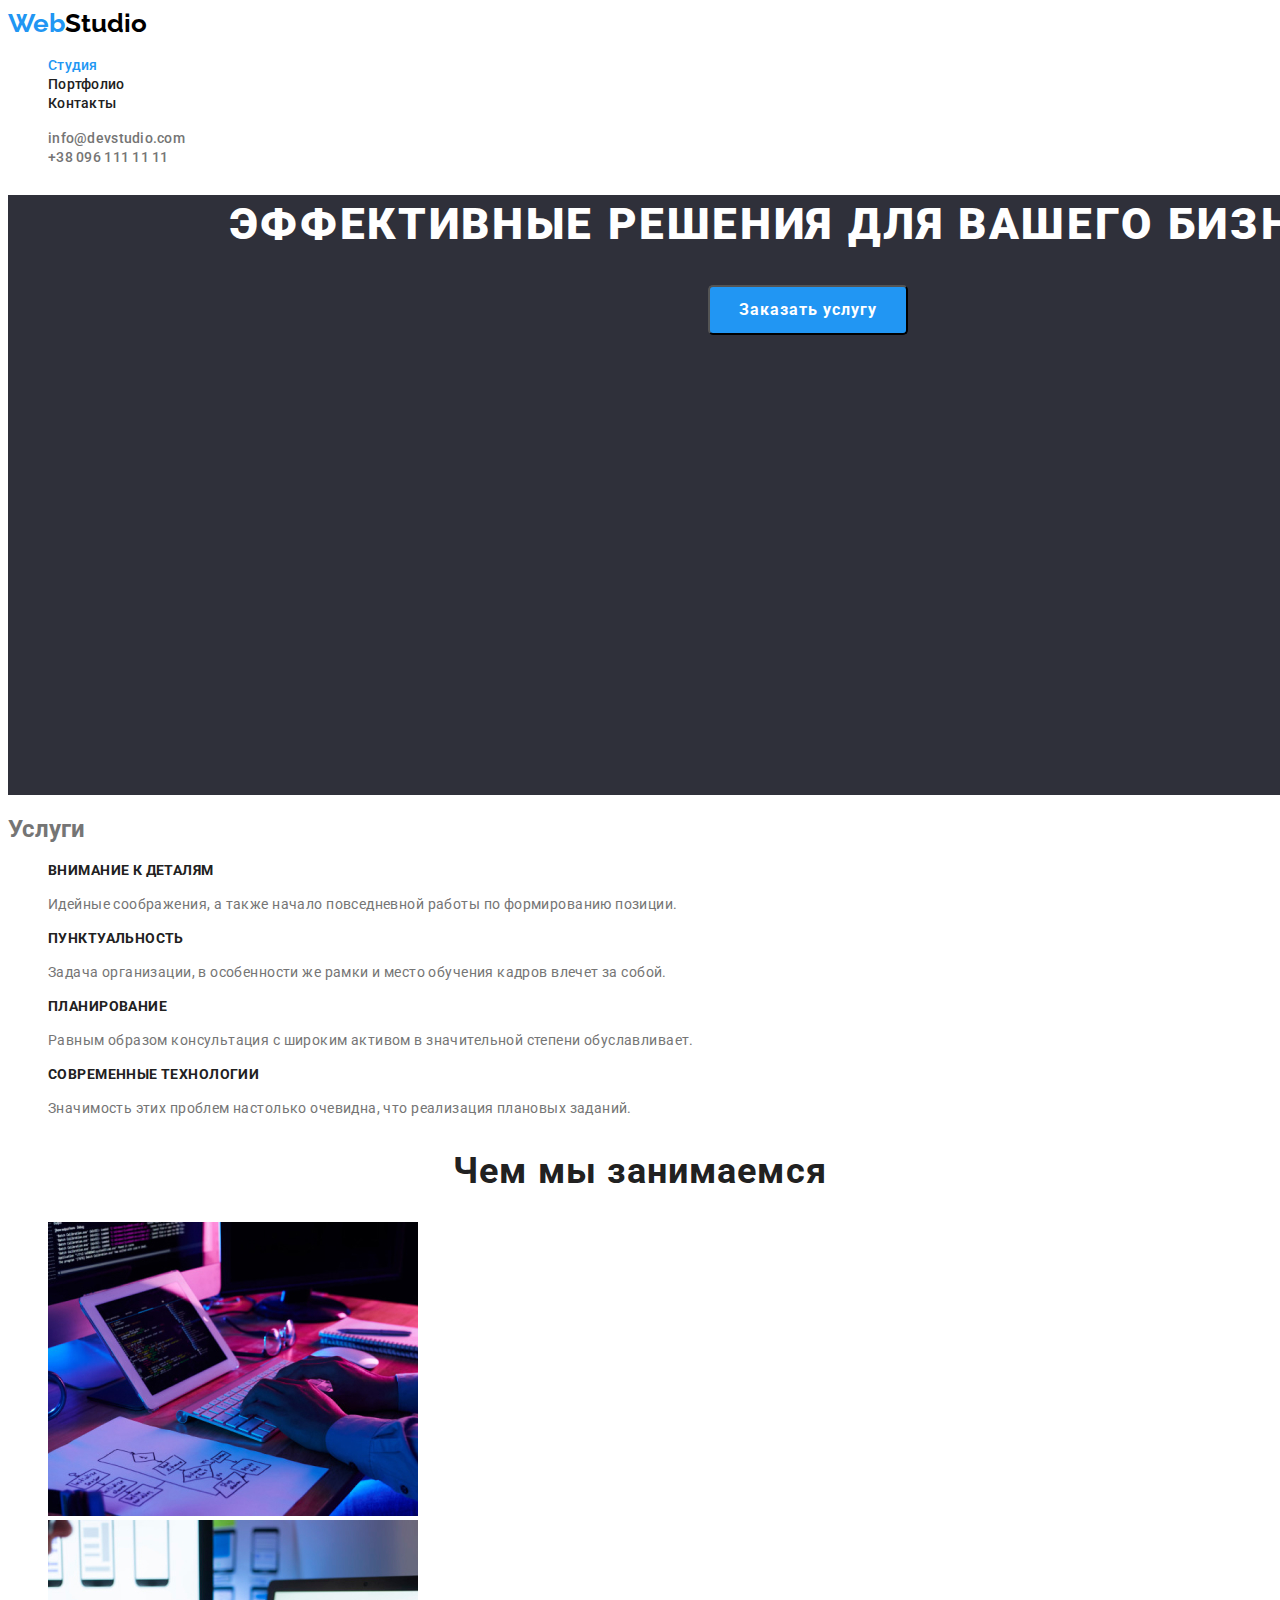
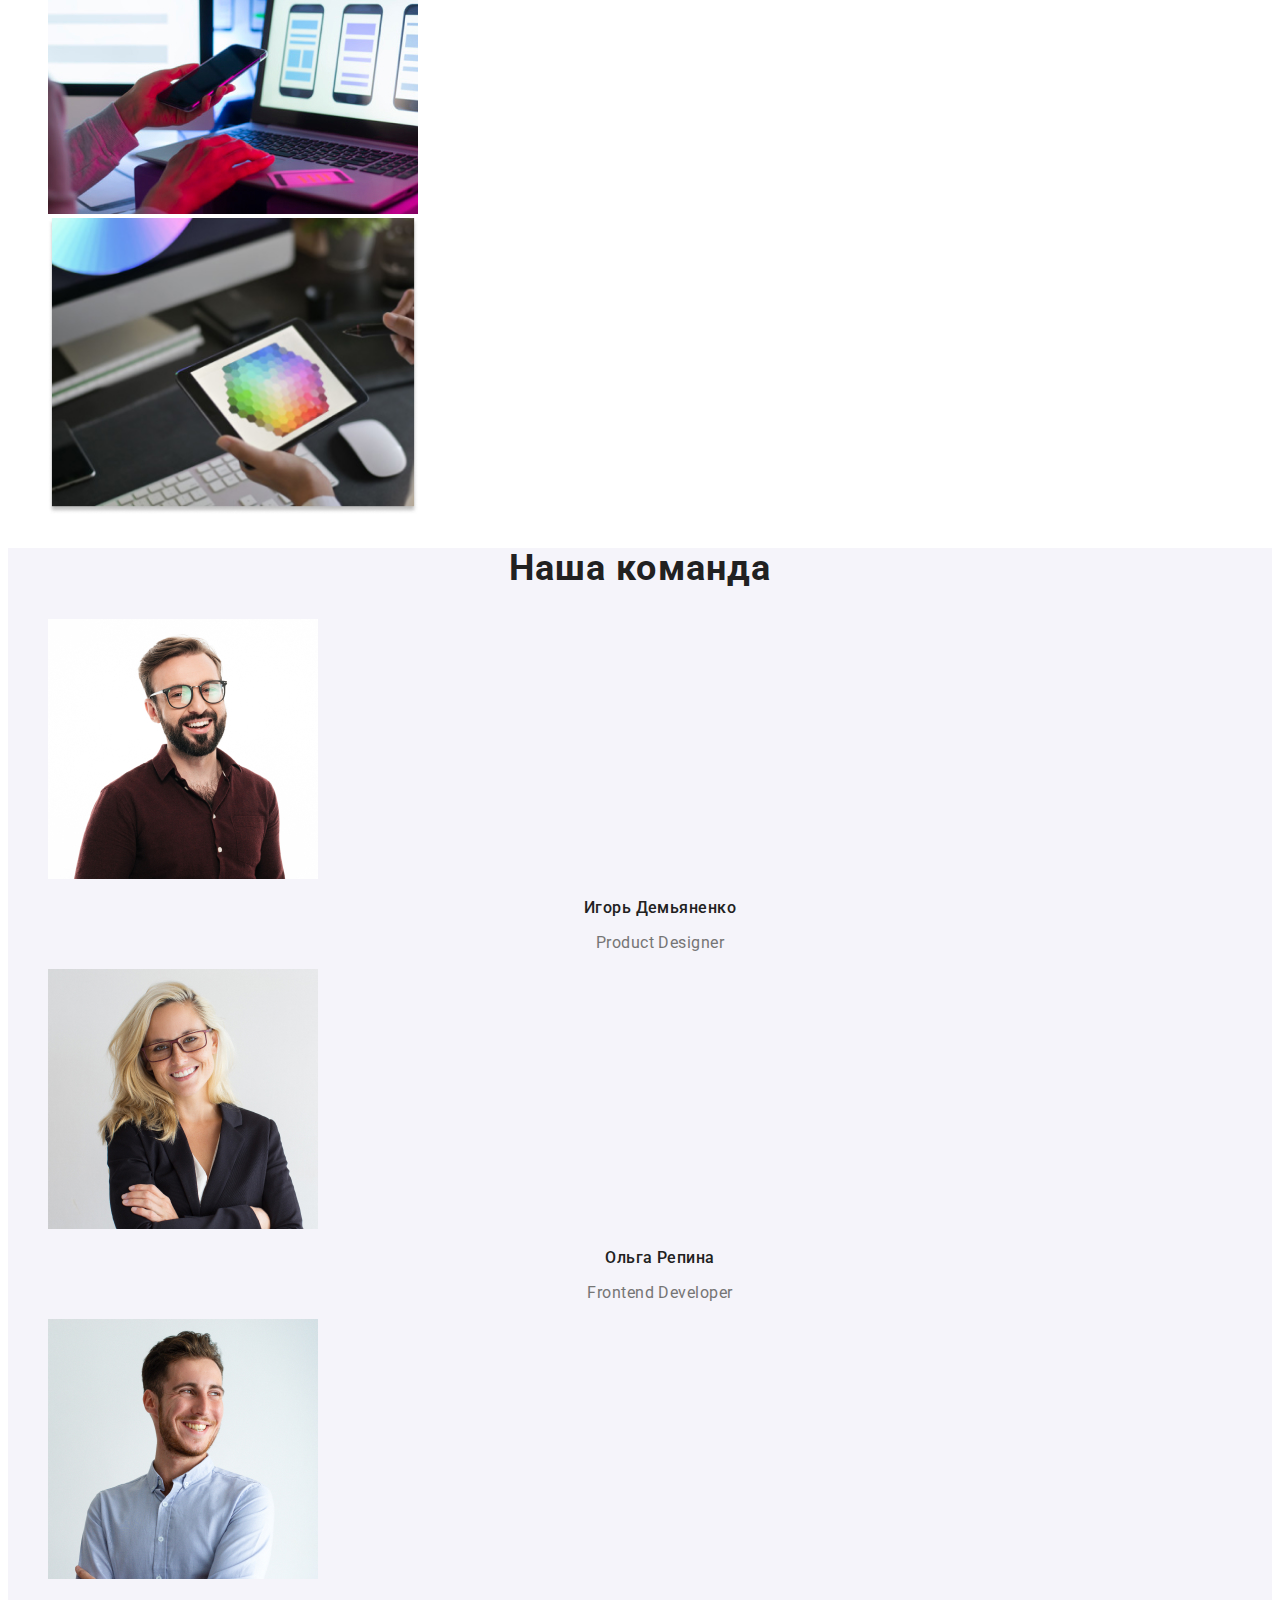
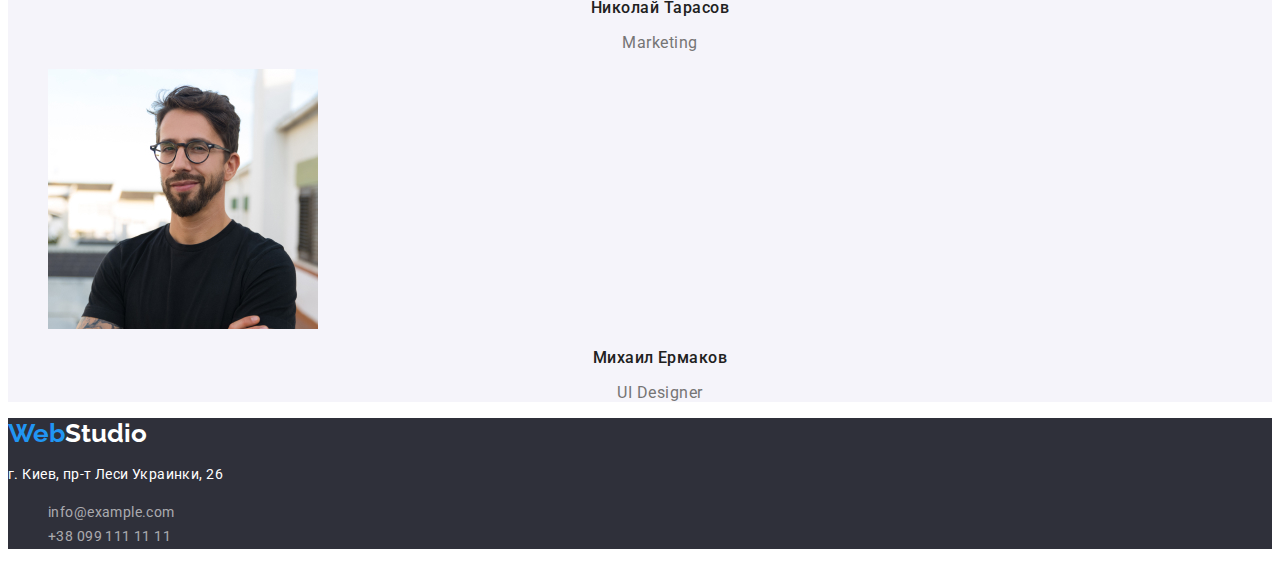
<file: index.html>
<!DOCTYPE html>
<html lang="ru">
<head>
    <meta charset="UTF-8">
    <meta http-equiv="X-UA-Compatible" content="IE=edge">
    <meta name="viewport" content="width=device-width, initial-scale=1.0">
    <title>Document</title>
    <link rel="stylesheet" href="css/common.css">
    <link rel="stylesheet" href="css/main.css">
    <link rel="preconnect" href="https://fonts.googleapis.com"> 
    <link rel="preconnect" href="https://fonts.gstatic.com" crossorigin> 
    <link href="https://fonts.googleapis.com/css2?family=Raleway:wght@700&family=Roboto:wght@400;500;700;900&family=swap" rel="stylesheet">
</head>
<body>
    <!-- шапка страницы -->
    <header>
        <nav>
            <a class="logo" href="/" > <span class="logo-web">Web</span><span class="logo-studio">Studio</span> </a>
            <ul class="site-nav">
                <li><a href="./index.html" class="link pege">Студия</a> </li>
                <li><a href="./portfolio.html" class="link">Портфолио</a> </li>
                <li><a href="" class="link">Контакты</a></li>
            </ul>
         </nav>   
         <ul>
            <li> <a href="info@devstudio.com" class="contact-nav">info@devstudio.com</a></li>
            <li> <a href="+380961111111" class="contact-nav"> +38 096 111 11 11</a></li>
        </ul>
    </header>
    <main>
        <!-- Заказать услугу -->
        <section>
            <div class="caption">
                <h1 class="title">Эффективные решения для вашего бизнеса</h1>
                <button type="button" class="button"> Заказать услугу</button>
            </div>
        </section>
        <!-- Услуги -->
        <section>
            <h2> Услуги </h2>
            <ul class="services">
                <li>
                    <h3 class="services-title">Внимание к деталям</h3>
                    <p class="services-text">Идейные соображения, а также начало повседневной работы по формированию позиции.</p>
                </li>
                <li>
                    <h3 class="services-title">Пунктуальность</h3>
                    <p class="services-text">Задача организации, в особенности же рамки и место обучения кадров влечет за собой.</p>
                </li>
                <li>
                    <h3 class="services-title">Планирование</h3>
                    <p class="services-text">Равным образом консультация с широким активом в значительной степени обуславливает.</p>
                </li>
                <li>
                    <h3 class="services-title">Современные технологии</h3>
                    <p class="services-text">Значимость этих проблем настолько очевидна, что реализация плановых заданий.</p>
                </li>
            </ul>
        </section>
        <!-- Чем мы занимаемся -->
        <section>
            <h2 class="section" >Чем мы занимаемся</h2>
            <ul>
                <li> <a href=""><img src="./image/computer.jpg" alt="человек печатает на ноутбуке" Width="370"></a> </li>
                <li> <a href=""><img src="./image/phone.jpg" alt="девушка с телефоном в руках" Width="370"></a></li>
                <li> <a href=""><img src="./image/table.jpg" alt="рисунок на планшете" Width="370"></a> </li>
            </ul>
        </section>
        <!-- команда -->
        <section class="command">
            <h2 class="section"> Наша команда</h2>
            <ul>
                <li>
                    <img src="./image/Igor.jpg" alt="Портрет Игорь Демьяненко" Width="270">
                    <h3 class="command-title">Игорь Демьяненко</h3>
                    <p lang="en" class="command-list">Product Designer</p>
                </li>
                <li>
                    <img src="./image/olga.jpg" alt="Портрет Ольга Репина" Width="270">
                    <h3 class="command-title">Ольга Репина</h3>
                    <p lang="en" class="command-list">Frontend Developer</p>
                </li>
                <li>
                    <img src="./image/Nikolay.jpg" alt="Портрет Николай Тарасов" Width="270">
                    <h3 class="command-title">Николай Тарасов</h3>
                    <p lang="en" class="command-list">Marketing</p>
                </li>
                <li>
                    <img src="./image/Mikhail.jpg" alt="Портрет Михаил Ермаков" Width="270">
                    <h3 class="command-title">Михаил Ермаков</h3>
                    <p lang="en" class="command-list">UI Designer</p>
                </li>
            </ul>
        </section>

        <!-- Подвал -->
        <footer class="fotter">
            <a class="logo" href=""><span class="logo-web">Web</span><span class="fotter-studio">Studio</span> </a>
            <address class="address-list">
                <p>г. Киев, пр-т Леси Украинки, 26 </p> 
                <ul>
                    <li> <a href="mailto:info@example.com">info@example.com</a> </li>  
                    <li> <a href="tel:+380991111111">+38 099 111 11 11</a> </li>
                </ul>
            </address>
        </footer>
    </main> 
</body>
</html>
</file>
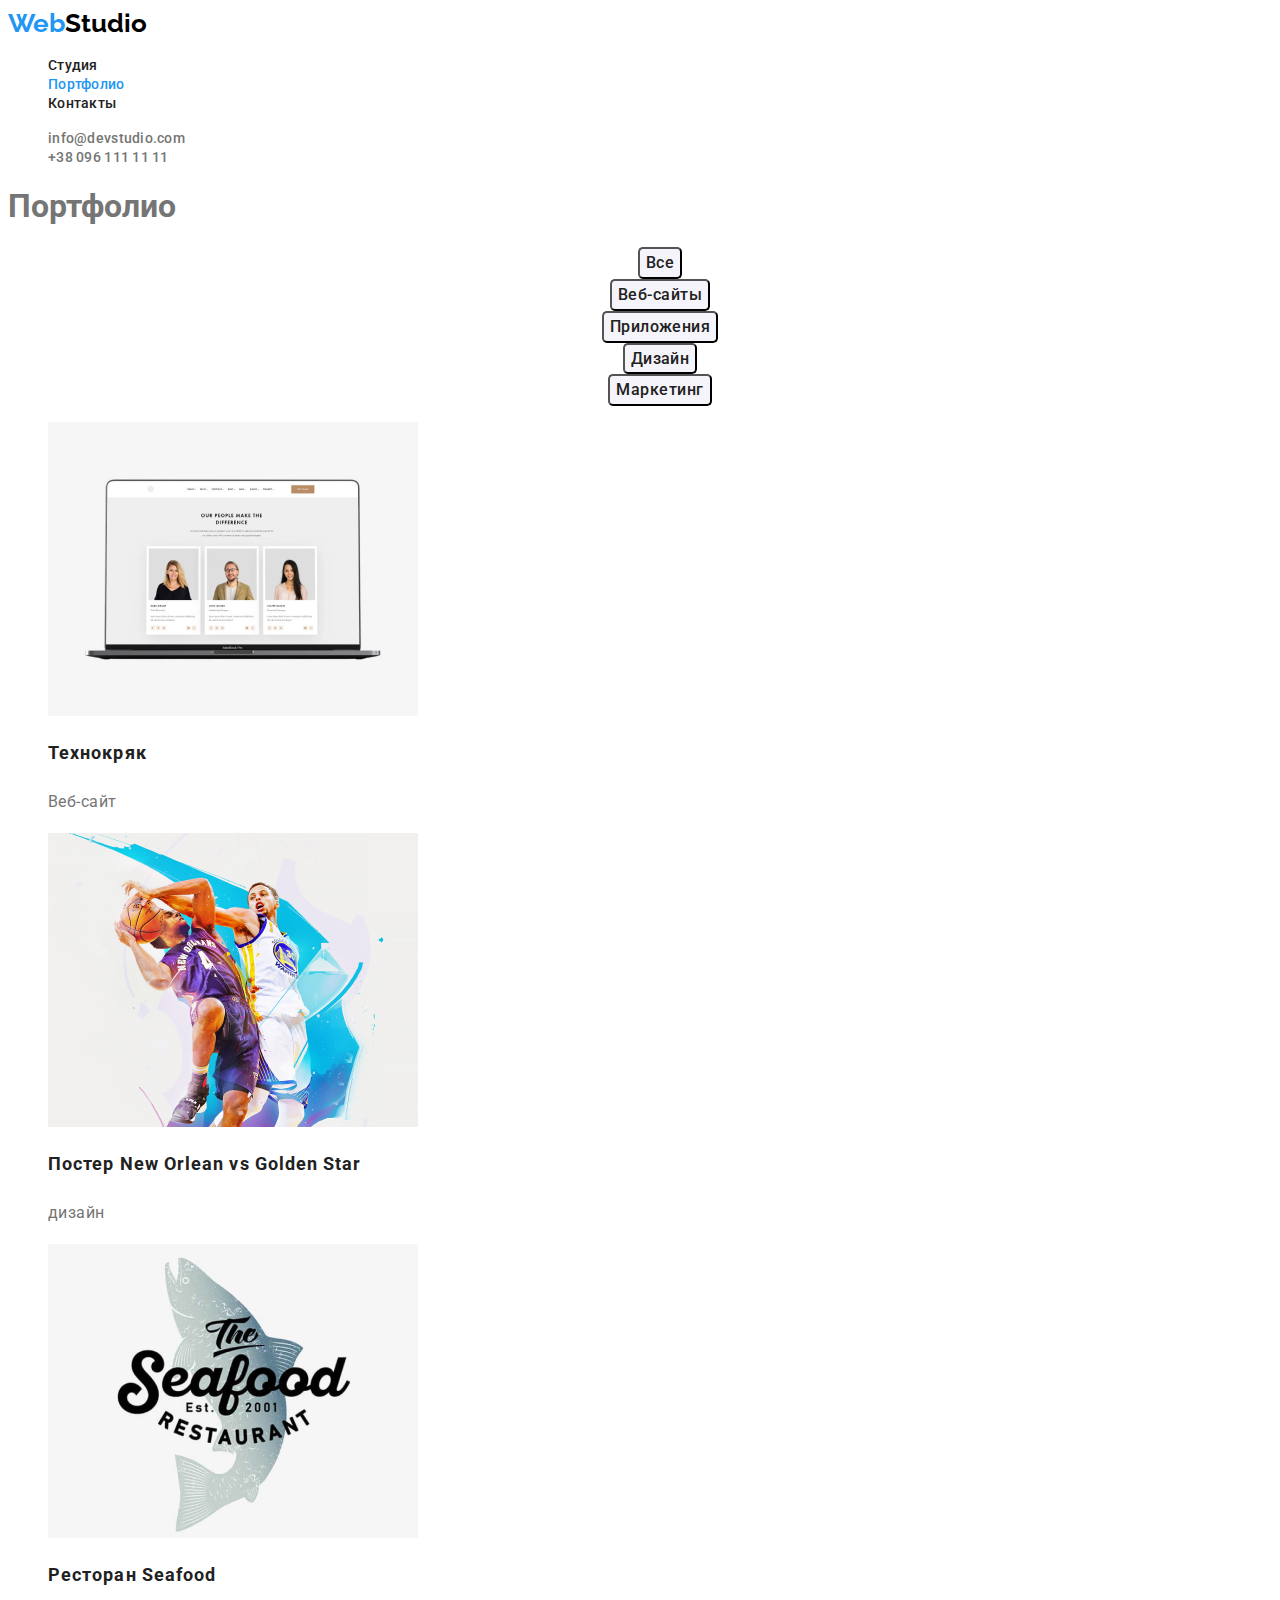
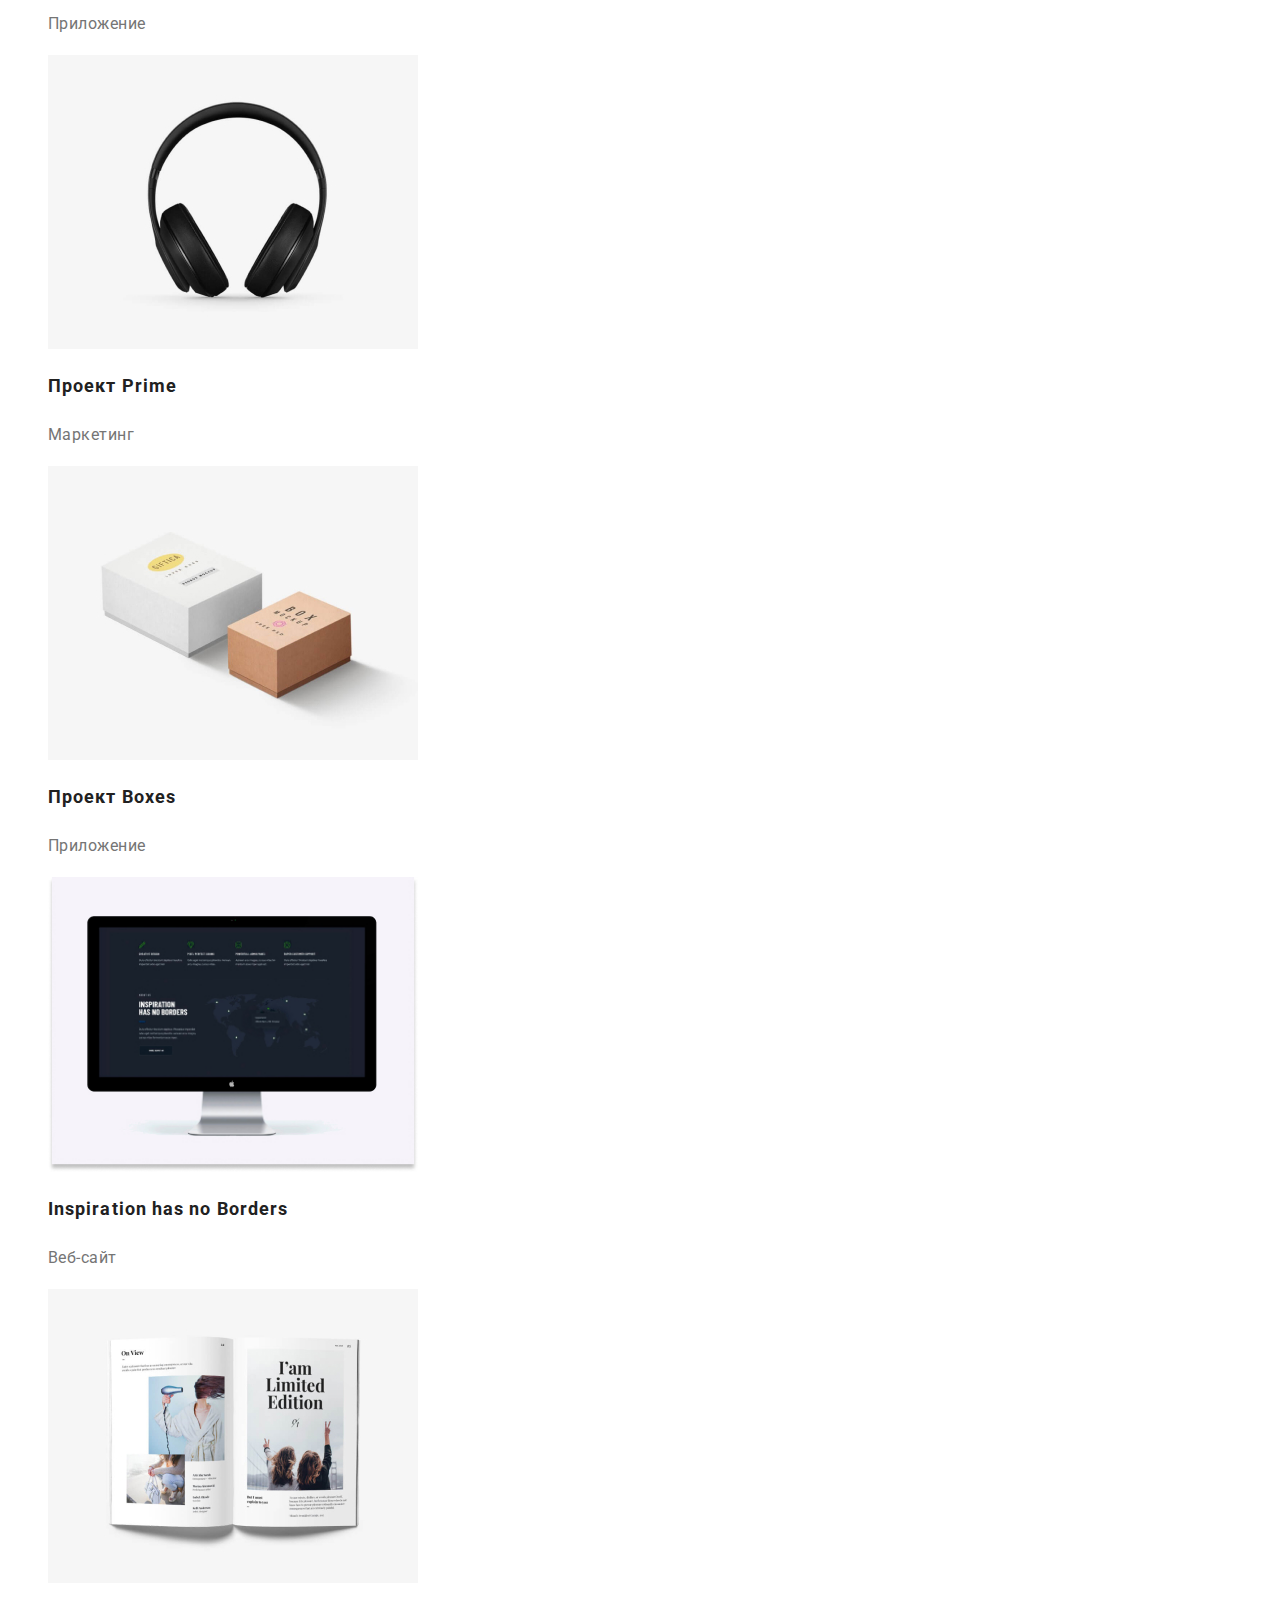
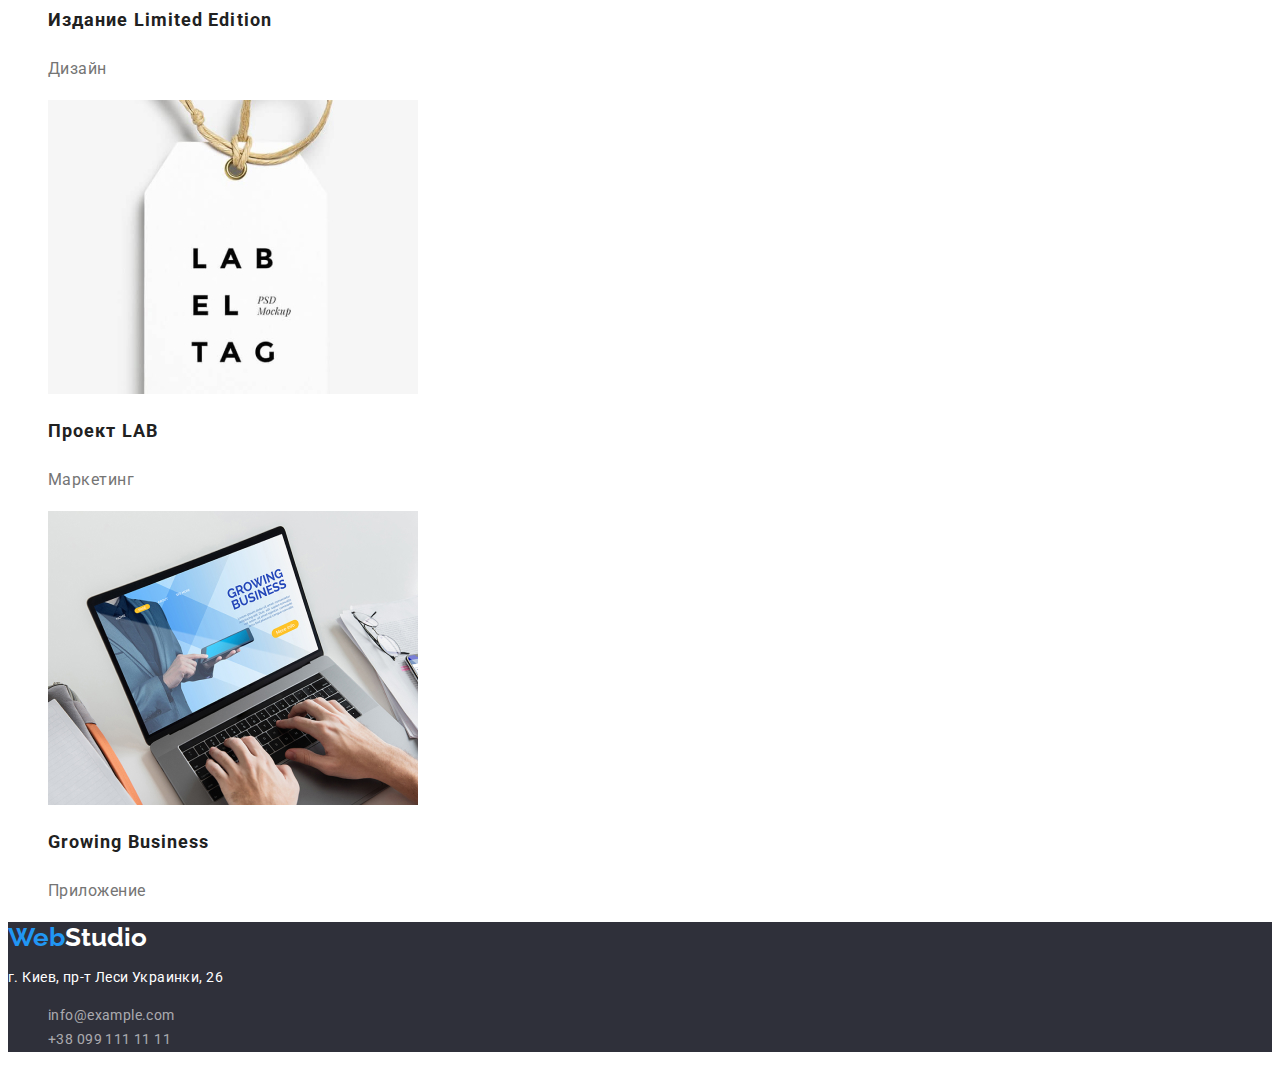
<file: portfolio.html>
<!DOCTYPE html>
<html lang="ru">
<head>
    <meta charset="UTF-8">
    <meta http-equiv="X-UA-Compatible" content="IE=edge">
    <meta name="viewport" content="width=device-width, initial-scale=1.0">
    <title>Document</title>
    <link rel="stylesheet" href="css/common.css">
    <link rel="stylesheet" href="css/main.css">
    <link rel="preconnect" href="https://fonts.googleapis.com"> 
    <link rel="preconnect" href="https://fonts.gstatic.com" crossorigin> 
    <link href="https://fonts.googleapis.com/css2?family=Raleway:wght@700&family=Roboto:wght@400;500;700;900&family=swap" rel="stylesheet">
</head>
<body>
    <!-- шапка страницы -->
    <header>
        <nav>
            <a class="logo" href="/" > <span class="logo-web">Web</span><span class="logo-studio">Studio</span> </a>
            <ul class="site-nav">
                <li><a href="./index.html" class="link">Студия</a> </li>
                <li><a href="./portfolio.html" class="link pege">Портфолио</a> </li>
                <li><a href="" class="link">Контакты</a></li>
            </ul>
         </nav>   
         <ul>
            <li> <a href="info@devstudio.com" class="contact-nav">info@devstudio.com</a></li>
            <li> <a href="+380961111111" class="contact-nav"> +38 096 111 11 11</a></li>
        </ul>
    </header>
    <main>
        <section>
            <h1>Портфолио</h1>
            <ul class="button-nav">
                <li><button type="button" class="button-nav-title">Все</button></li>
                <li><button type="button" class="button-nav-title">Веб-сайты</button></li>
                <li><button type="button" class="button-nav-title">Приложения</button></li>
                <li><button type="button" class="button-nav-title">Дизайн</button></li>
                <li><button type="button" class="button-nav-title">Маркетинг</button></li>
            </ul>
            <ul>
                <li>
                    <img src="./image/people.jpg" alt="список команди на екране ноутбука" width="370">
                    <h2 class="subtitle-list">Технокряк</h2>
                    <p class="subtitle-text">Веб-сайт</p>
                </li>
                <li>
                    <img src="./image/basketball.jpg" alt="два человекаграют в баскетбол" width="370">
                    <h2 class="subtitle-list">Постер <span lang="en">New Orlean vs Golden Star</span> </h2>
                    <p class="subtitle-text">дизайн</p>
                </li>
                <li>
                    <img src="./image/restauran-poster.jpg" alt="афиша ресторана морепродуктов" width="370">
                    <h2 class="subtitle-list">Ресторан <span lang="en">Seafood</span> </h2>
                    <p class="subtitle-text">Приложение</p>
                </li>
                <li>
                    <img src="./image/headphones.jpg" alt="наушники на белом фоне" width="370">
                    <h2 class="subtitle-list">Проект <span lang="en">Prime</span> </h2>
                    <p class="subtitle-text">Маркетинг</p>
                </li>
                <li>
                    <img src="./image/boxes.jpg" alt="коробки с логотипами" width="370">
                    <h2 class="subtitle-list">Проект <span lang="en">Boxes</span> </h2>
                    <p class="subtitle-text">Приложение</p>
                </li>
                <li>
                    <img src="./image/Inspiration-has-no-Borders.jpg" alt="страница веб-сайта" width="370">
                    <h2 lang="en" class="subtitle-list">Inspiration has no Borders</h2>
                    <p class="subtitle-text">Веб-сайт</p>
                </li>
                <li>
                    <img src="./image/magazine.jpg" alt="страница журнала" width="370">
                    <h2 class="subtitle-list">Издание <span lang="en">Limited Edition</span> </h2>
                    <p class="subtitle-text">Дизайн</p>
                </li>
                <li>
                    <img src="./image/label.jpg" alt="етикетка с брендом" width="370">
                    <h2 class="subtitle-list">Проект LAB</h2>
                    <p class="subtitle-text">Маркетинг</p>
                </li>
                <li>
                    <img src="./image/application.jpg" alt="главная страница приложение" width="370">
                    <h2 lang="en" class="subtitle-list">Growing Business</h2>
                    <p class="subtitle-text">Приложение</p>
                </li>
            </ul>
        </section>
    </main>
    <!-- Подвал -->
        <footer class="fotter">
            <a class="logo" href=""><span class="logo-web">Web</span><span class="fotter-studio">Studio</span> </a>
            <address class="address-list">
                <p>г. Киев, пр-т Леси Украинки, 26 </p> 
                <ul>
                    <li> <a href="mailto:info@example.com">info@example.com</a> </li>  
                    <li> <a href="tel:+380991111111">+38 099 111 11 11</a> </li>
                </ul>
            </address>
        </footer>
</body>
</html>
</file>
<file: css/common.css>
:root{
    --primary-text-color: #212121;
    --title-text-color: #757575; 
    --accent-color:#2196F3;
    --primari-white-color: #ffffff;
    --button-background-color: #F5F4FA;
    --background-fotter: #2F303A;
    --secondary-text-color: #000000;
    --address-color:rgba(255, 255, 255, 0.6)
}

body{
    background-color: var(--primari-white-color);
    color: var(--title-text-color) ;
    font-family: 'Roboto', sans-serif;
    }
ul{
    list-style: none;
}
a{
    text-decoration: none;
}
/* Хедер */
.logo{
    font-family: 'Raleway', sans-serif;
    font-weight: 700; 
    font-size: 26px;
    line-height: 1.19;
    
}
.logo-web{
    color: var(--accent-color);
}
.logo-studio{
    color: var(--secondary-text-color);
}
.site-nav .link{
    color: var(--primary-text-color);
    font-weight: 500;
    font-size: 14px;
    line-height: 1.14;
    letter-spacing: 0.02em;
}
.site-nav .link.pege{
    color: var(--accent-color);
}
.contact-nav{
    color: var(--title-text-color);
    font-weight: 500;
    font-size: 14px;
    line-height: 1.14;
    letter-spacing: 0.02em;
    width: 49px;
}
.site-nav .link:hover,
.site-nav .link:focus,
.contact-nav:hover,
.contact-nav:focus{
    color: var(--accent-color);
}

/* Fotter */
.fotter{
    background-color: var(--background-fotter);
}
.fotter-studio{
    color: var(--primari-white-color);
}
.address-list{
    font-style: normal;
    font-size: 14px;
    line-height: 1.71;
    letter-spacing: 0.03em;
}
.address-list p{
    color: var(--primari-white-color);
}
.address-list a{
    color: var(--address-color);
}
</file>
<file: css/main.css>
/* стили для index.html */

/* Заголовок */

.caption{
    background-color: var(--background-fotter);
    width: 1600px;
    height: 600px;
}
.title{
    
    font-weight: 900;
    font-size: 44px;
    line-height: 1.36;
    text-align: center;
    letter-spacing: 0.06em;
    text-transform: uppercase;
    color: var(--primari-white-color);
    
}
.button{ 
    background-color: var(--accent-color);
    color: var(--primari-white-color);
    font-weight: 700;
    font-size: 16px;
    line-height: 1.87;
    display:flex;
    align-items:center;
    justify-content: center;
    letter-spacing: 0.06em;
    width: 200px;
    height: 50px;
    margin-right: auto;
    margin-left: auto;
    border-radius: 5px;
    cursor: pointer;
    font-family: inherit;
}
/* Послуги */
.services{

}
.services-title{
    font-weight:700;
    font-size: 14px;
    line-height: 1.14;
    letter-spacing: 0.03em;
    text-transform: uppercase;
    color: var(--primary-text-color);
}
.services-text{
    font-size: 14px;
    line-height: 1.71;
    letter-spacing: 0.03em;
    color: var(--title-text-color);
}

/* Чем мы занимаемся */
.section{
    color: var(--primary-text-color);
    font-weight: 700;
    font-size: 36px;
    line-height: 1.16;
    text-align: center;
    letter-spacing: 0.03em;
}
/* команда */
.command{
    background-color: var(--button-background-color);

}
.command-title{
    font-weight: 500;
    font-size: 16px;
    line-height: 1.18;
    text-align: center;
    letter-spacing: 0.03em;
    color: var(--primary-text-color);
}
.command-list{
    font-size: 16px;
    line-height: 1.18;
    text-align: center;
    letter-spacing: 0.03em;
    color: var(--title-text-color);
}


/* Стили для portfolio.html */

/* навигация поиска */

.button-nav { 
  
}

.button-nav-title{
    background-color: var(--button-background-color);
    color: var(--primary-text-color);
    font-weight: 500;
    font-size: 16px;
    line-height: 1.62;
    text-align: center;
    letter-spacing: 0.03em;
    border-radius: 5px;
    cursor: pointer;
    margin-right: auto;
    margin-left: auto;  
    display:flex;
    align-items:center;
    justify-content: center;
    font-family: inherit;
}
.button-nav-title:hover,
.button-nav-title:focus{
    background-color: var(--accent-color);
    color: var(--primari-white-color);
}

.subtitle-list{
    font-weight: 700;
    font-size: 18px;
    line-height: 2;
    letter-spacing: 0.06em;
    color: var(--primary-text-color);
}
.subtitle-text{
    font-size: 16px;
    line-height: 1.87;
    letter-spacing: 0.03em;
    color: var(--title-text-color);
}
</file>
